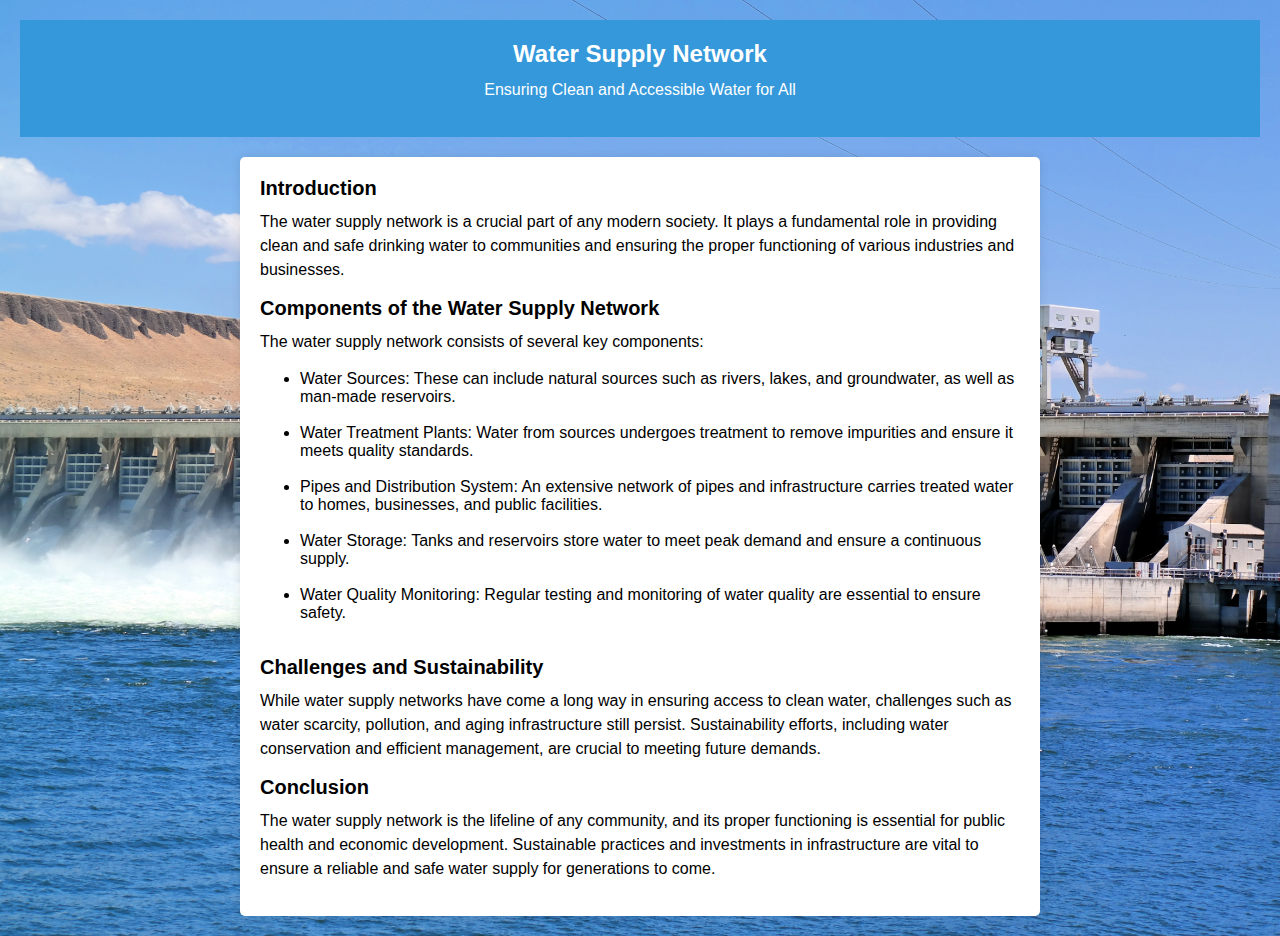
<file: aboutus.html>
<!DOCTYPE html>
<html lang="en">
  <head>
    <meta charset="UTF-8" />
    <meta name="viewport" content="width=device-width, initial-scale=1.0" />
    <title>Water Supply Network</title>
    <link rel="stylesheet" href="css/aboutus.css" />
  </head>
  <body>
    <header>
      <h1>Water Supply Network</h1>
      <p>Ensuring Clean and Accessible Water for All</p>
    </header>
    <div class="container">
      <article>
        <h2>Introduction</h2>
        <p>
          The water supply network is a crucial part of any modern society. It
          plays a fundamental role in providing clean and safe drinking water to
          communities and ensuring the proper functioning of various industries
          and businesses.
        </p>

        <h2>Components of the Water Supply Network</h2>
        <p>The water supply network consists of several key components:</p>
        <ul>
          <li>
            Water Sources: These can include natural sources such as rivers,
            lakes, and groundwater, as well as man-made reservoirs.
          </li>
          <br />
          <li>
            Water Treatment Plants: Water from sources undergoes treatment to
            remove impurities and ensure it meets quality standards.
          </li>
          <br />
          <li>
            Pipes and Distribution System: An extensive network of pipes and
            infrastructure carries treated water to homes, businesses, and
            public facilities.
          </li>
          <br />
          <li>
            Water Storage: Tanks and reservoirs store water to meet peak demand
            and ensure a continuous supply.
          </li>
          <br />
          <li>
            Water Quality Monitoring: Regular testing and monitoring of water
            quality are essential to ensure safety.
          </li>
          <br />
        </ul>

        <h2>Challenges and Sustainability</h2>
        <p>
          While water supply networks have come a long way in ensuring access to
          clean water, challenges such as water scarcity, pollution, and aging
          infrastructure still persist. Sustainability efforts, including water
          conservation and efficient management, are crucial to meeting future
          demands.
        </p>

        <h2>Conclusion</h2>
        <p>
          The water supply network is the lifeline of any community, and its
          proper functioning is essential for public health and economic
          development. Sustainable practices and investments in infrastructure
          are vital to ensure a reliable and safe water supply for generations
          to come.
        </p>
      </article>
    </div>
  </body>
</html>
</file>
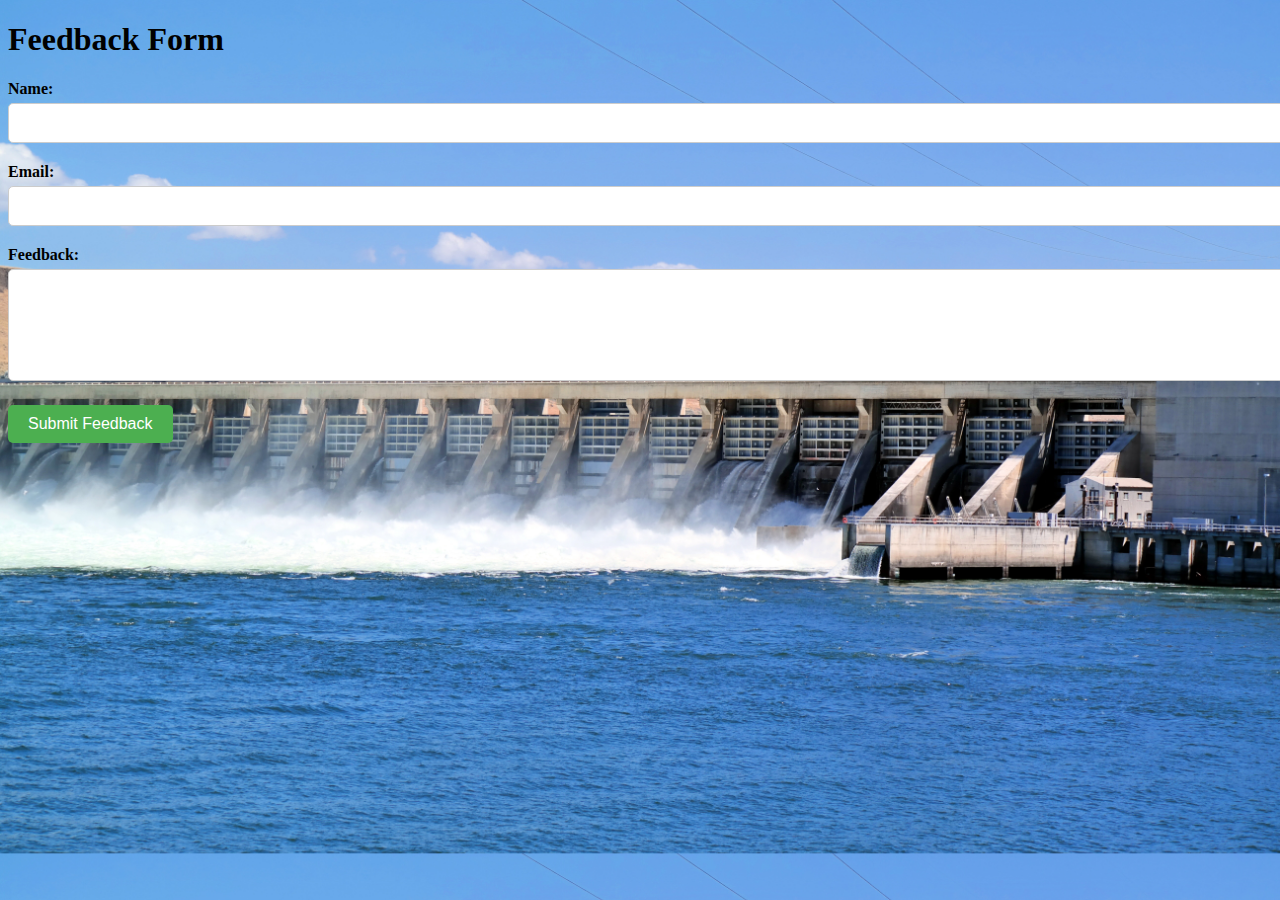
<file: feedback.html>
<!DOCTYPE html>
<html>
<head>
	<title>Feedback Form</title>
	<link rel="stylesheet" href="css/feedback.css">

</head>
<body>
	<h1>Feedback Form</h1>
	<form action="submit-feedback.php" method="POST">
		<div class="form-group">
			<label class="label" for="name">Name:</label>
			<input class="input" type="text" name="name" id="name" required>
		</div>
		<div class="form-group">
			<label class="label" for="email">Email:</label>
			<input class="input" type="email" name="email" id="email" required>
		</div>
		<div class="form-group">
            <label class="label" for="feedback">Feedback:</label>
			<textarea class="input" name="feedback" id="input-field" rows="5" required></textarea>
		</div>
        <button class="btn" onclick="displayInput()">Submit Feedback</button>
        <p id="display"></p>
         
        <script>
            function displayInput() {
                var input = document.getElementById("input-field").value;
                document.getElementById("display").innerHTML = input;
            }
        </script>
</body>
</html>
</file>
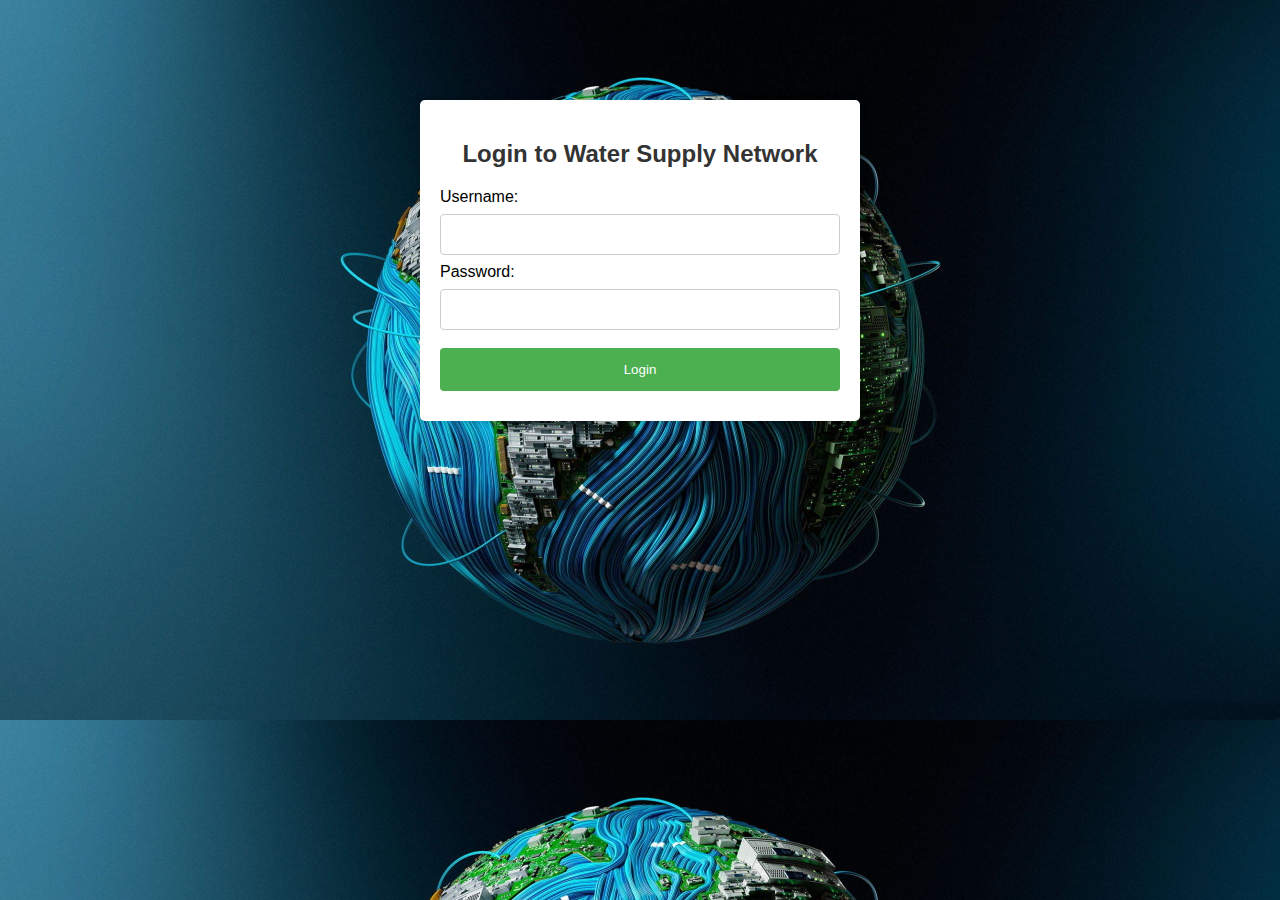
<file: home.html>
<!DOCTYPE html>
<html lang="en">
  <head>
    <meta charset="UTF-8" />
    <meta name="viewport" content="width=device-width, initial-scale=1.0" />
    <title>Water Supply Network Login</title>
    <link rel="stylesheet" href="css/home.css" />
  </head>
  <body>
    <div class="container">
      <h2>Login to Water Supply Network</h2>
      <form action="login_process.php" method="post">
        <label for="username">Username:</label>
        <input type="text" id="username" name="username" required />

        <label for="password">Password:</label>
        <input type="password" id="password" name="password" required />

        <button type="submit">Login</button>
      </form>
    </div>
  </body>
</html>
</file>
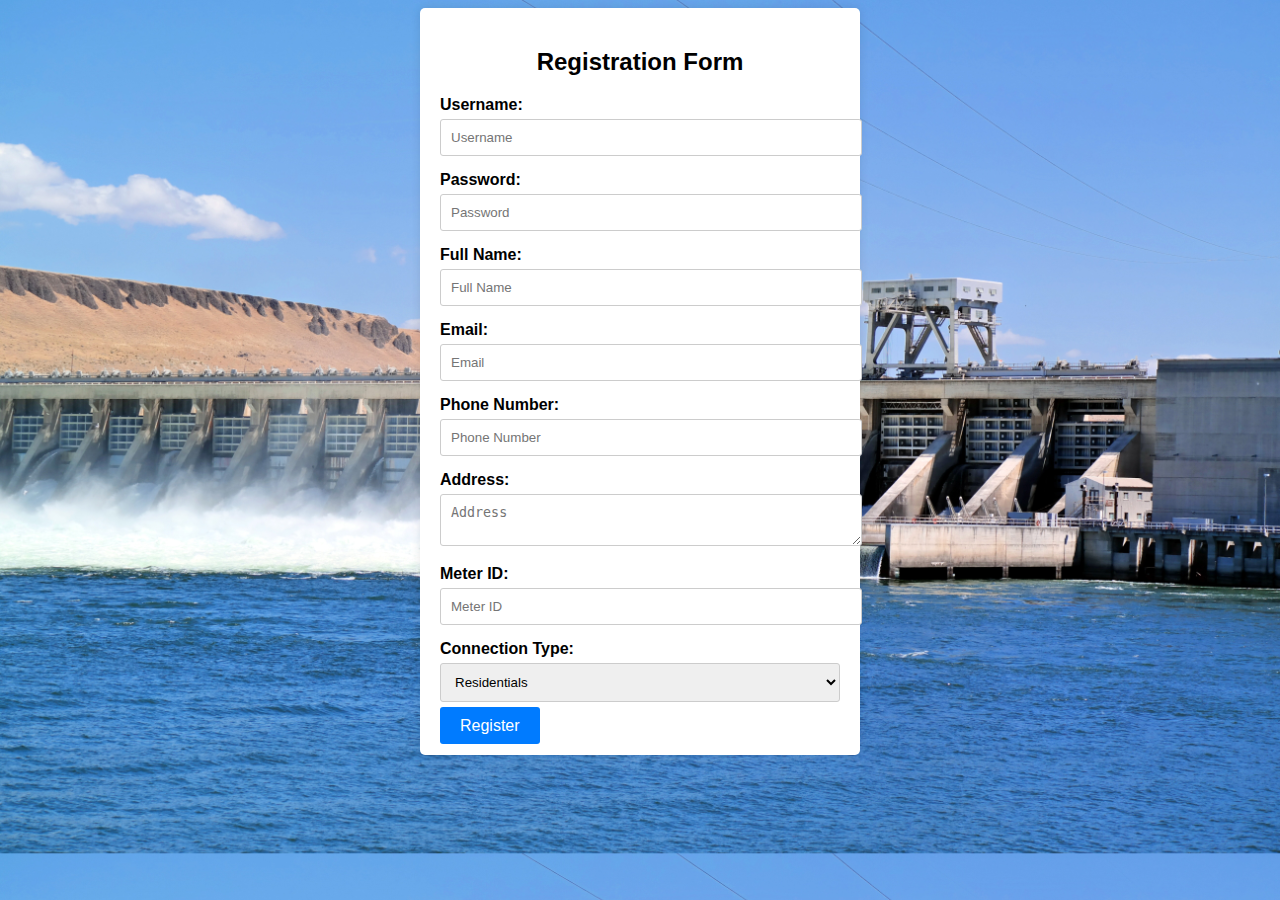
<file: join.html>
<!DOCTYPE html>
<html>
  <head>
    <title>Water Supply Network Registration</title>
    <style>
      /* styles.css */
    </style>
    <link rel="stylesheet" type="text/css" href="css/join.css" />
  </head>
  <body>
    <div class="container">
      <h2>Registration Form</h2>
      <form action="registration_process.php" method="POST">
        <label for="username">Username:</label>
        <input
          type="text"
          id="username"
          name="username"
          placeholder="Username"
          required
        /><br />

        <label for="password">Password:</label>
        <input
          type="password"
          id="password"
          name="password"
          placeholder="Password"
          required
        /><br />

        <label for="full_name">Full Name:</label>
        <input
          type="text"
          id="full_name"
          name="full_name"
          placeholder="Full Name"
          required
        /><br />

        <label for="email">Email:</label>
        <input
          type="email"
          id="email"
          name="email"
          placeholder="Email"
          required
        /><br />

        <label for="phone">Phone Number:</label>
        <input
          type="tel"
          id="phone"
          name="phone"
          placeholder="Phone Number"
          required
        /><br />

        <label for="address">Address:</label>
        <textarea
          id="address"
          name="address"
          placeholder="Address"
          required
        ></textarea
        ><br />

        <label for="meter_id">Meter ID:</label>
        <input
          type="text"
          id="meter_id"
          name="meter_id"
          placeholder="Meter ID"
          required
        /><br />

        <label for="connection_type">Connection Type:</label>
        <select id="connection_type" name="connection_type" required>
          <option value="residential">Residentials</option>
          <option value="commercial">Commercial</option>
          <option value="industrial">Industrials</option></select
        ><br />
        <a href="successfulRegister.html" data-after="Home">Register</a>
      </form>
    </div>
  </body>
</html>
</file>
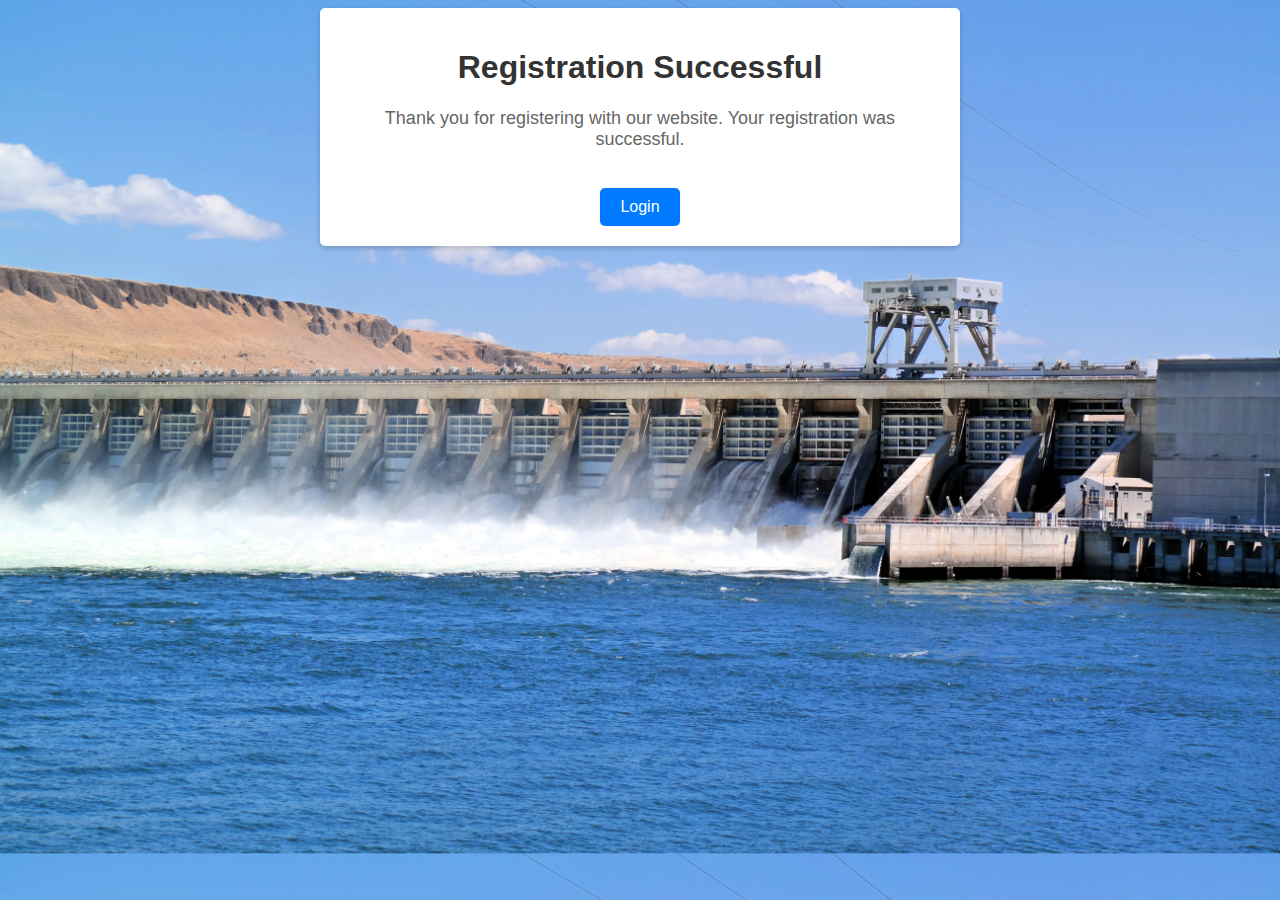
<file: successfulRegister.html>
<!DOCTYPE html>
<html lang="en">
  <head>
    <meta charset="UTF-8" />
    <meta name="viewport" content="width=device-width, initial-scale=1.0" />
    <title>Registration Successful</title>
    <style>
      body {
        font-family: Arial, sans-serif;
        background-color: #f4f4f4;
        text-align: center;
        background-image: url(css/img/bg.jpg);
        background-size: cover;
      }

      .container {
        max-width: 600px;
        margin: 0 auto;
        padding: 20px;
        background-color: #fff;
        border-radius: 5px;
        box-shadow: 0 2px 5px rgba(0, 0, 0, 0.2);
      }

      h1 {
        color: #333;
      }

      p {
        color: #666;
        font-size: 18px;
      }

      .btn {
        display: inline-block;
        padding: 10px 20px;
        background-color: #007bff;
        color: #fff;
        text-decoration: none;
        border-radius: 5px;
        margin-top: 20px;
      }

      .btn:hover {
        background-color: #0056b3;
      }
    </style>
  </head>
  <body>
    <div class="container">
      <h1>Registration Successful</h1>
      <p>
        Thank you for registering with our website. Your registration was
        successful.
      </p>
      <a href="home.html" class="btn">Login</a>
    </div>
  </body>
</html>
</file>
<file: css/aboutus.css>
body,
h1,
h2,
p {
  margin: 0;
  padding: 0;
}

body {
  font-family: Arial, sans-serif;
  background-color: #f0f0f0;
  margin: 20px;
  background-image: url(img/bg.jpg);
  background-size: cover;
}

header {
  background-color: #3498db;
  color: #fff;
  text-align: center;
  padding: 20px;
}

article {
  background-color: #fff;
  padding: 20px;
  border-radius: 5px;
  box-shadow: 0 0 10px rgba(0, 0, 0, 0.1);
  margin: 20px 0;
}

h1 {
  font-size: 24px;
  margin-bottom: 10px;
}

h2 {
  font-size: 20px;
  margin-bottom: 10px;
}

p {
  font-size: 16px;
  line-height: 1.5;
  margin-bottom: 15px;
}

.container {
  max-width: 800px;
  margin: 0 auto;
}

/* Add some responsive styles */
@media (max-width: 768px) {
  .container {
    padding: 0 20px;
  }
}
</file>
<file: css/feedback.css>
body {
    background-image: url(img/bg.jpg);
    background-size: cover;
  }
  .form-group {
    margin-bottom: 20px;
  }
  .label {
    display: block;
    margin-bottom: 5px;
    font-weight: bold;
  }
  .input {
    padding: 10px;
    font-size: 16px;
    border-radius: 5px;
    border: 1px solid #ccc;
    width: 100%;
  }
  .btn {
    padding: 10px 20px;
    background-color: #4caf50;
    color: white;
    border: none;
    border-radius: 5px;
    cursor: pointer;
    font-size: 16px;
  }
  .btn:hover {
    background-color: #3e8e41;
  }
</file>
<file: css/home.css>
body {
    font-family: Arial, Helvetica, sans-serif;
    background-color: #f2f2f2;
    background-image: url(img/home.jpg);
    background-size: cover;
  }
  .container {
    background-color: #ffffff;
    max-width: 400px;
    margin: 0 auto;
    padding: 20px;
    margin-top: 100px;
    border-radius: 5px;
    box-shadow: 0px 0px 10px rgba(0, 0, 0, 0.2);
  }
  h2 {
    text-align: center;
    color: #333;
  }
  input[type="text"],
  input[type="password"] {
    width: 100%;
    padding: 12px 20px;
    margin: 8px 0;
    box-sizing: border-box;
    border: 1px solid #ccc;
    border-radius: 4px;
  }
  button {
    background-color: #4caf50;
    color: white;
    padding: 14px 20px;
    margin: 10px 0;
    border: none;
    border-radius: 4px;
    cursor: pointer;
    width: 100%;
  }
  button:hover {
    background-color: #45a049;
  }
</file>
<file: css/join.css>
body {
    font-family: Arial, sans-serif;
    background-color: #f2f2f2;
    background-image: url(img/bg.jpg);
    background-size: cover;
  }
  
  .container {
    max-width: 400px;
    margin: 0 auto;
    background-color: #fff;
    padding: 20px;
    border-radius: 5px;
    box-shadow: 0 0 10px rgba(0, 0, 0, 0.1);
  }
  
  h2 {
    text-align: center;
    margin-bottom: 20px;
  }
  
  form {
    text-align: left;
  }
  
  label {
    display: block;
    margin-bottom: 5px;
    font-weight: bold;
  }
  
  input[type="text"],
  input[type="email"],
  input[type="tel"],
  input[type="password"],
  textarea,
  select {
    width: 100%;
    padding: 10px;
    margin-bottom: 15px;
    border: 1px solid #ccc;
    border-radius: 3px;
  }
  a {
    background-color: #007bff;
    color: #fff;
    border: none;
    padding: 10px 20px;
    border-radius: 3px;
    cursor: pointer;
    text-decoration: none;
  }
  
  button:hover {
    background-color: #0056b3;
  }
</file>
